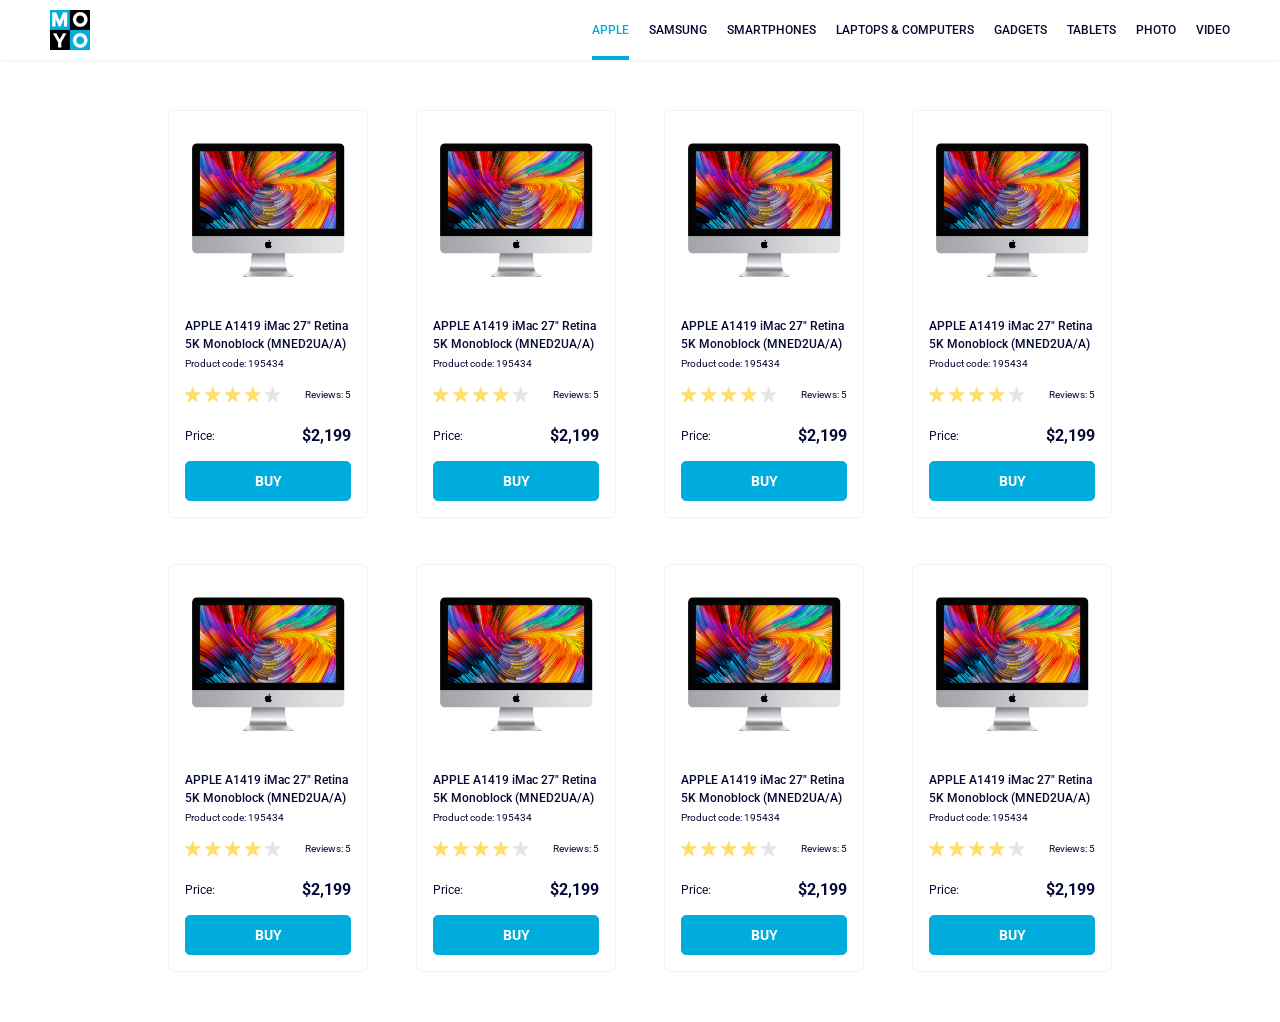
<file: index.html>
<!doctype html><html lang="en"><head><meta charset="utf-8"><meta name="viewport" content="width=device-width, initial-scale=1.0"><title>Catalog</title><link rel="preconnect" href="https://fonts.gstatic.com"><link href="https://fonts.googleapis.com/css2?family=Roboto:wght@400;500;700&display=swap" rel="stylesheet"><link rel="stylesheet" href="index.fc56a1d7.css"></head><body> <header class="header"> <div class="container"> <a href="#" class="logo"> <img src="logo.eddae0ff.png" alt="Moyo logo" class="logo__img"> </a> <nav> <ul class="nav"> <li class="nav__item"> <a href="#" class="is-active nav__link"> Apple </a> </li> <li class="nav__item"> <a href="#" class="nav__link"> Samsung </a> </li> <li class="nav__item"> <a href="#" class="nav__link"> Smartphones </a> </li> <li class="nav__item"> <a href="#" class="nav__link" data-qa="nav-hover"> Laptops & computers </a> </li> <li class="nav__item"> <a href="#" class="nav__link"> Gadgets </a> </li> <li class="nav__item"> <a href="#" class="nav__link"> Tablets </a> </li> <li class="nav__item"> <a href="#" class="nav__link"> Photo </a> </li> <li class="nav__item"> <a href="#" class="nav__link"> Video </a> </li> </ul> </nav> </div> </header> <main class="catalog"> <div class="card" data-qa="card"> <img src="imac.202c52ff.jpeg" alt="iMac" class="card__image"> <h2 class="card__title"> APPLE A1419 iMac 27" Retina 5K Monoblock (MNED2UA/A) </h2> <p class="card__code">Product code: 195434</p> <div class="card__rating"> <div class="stars stars--4"> <div class="stars__star"></div> <div class="stars__star"></div> <div class="stars__star"></div> <div class="stars__star"></div> <div class="stars__star"></div> </div> <span class="card__reviews">Reviews: 5</span> </div> <div class="card__price-block"> <span class="card__price-label">Price:</span> <span class="card__price">$2,199</span> </div> <a href="#" class="card__button" data-qa="card-hover"> BUY </a> </div> <div class="card"> <img src="imac.202c52ff.jpeg" alt="iMac" class="card__image"> <h2 class="card__title"> APPLE A1419 iMac 27" Retina 5K Monoblock (MNED2UA/A) </h2> <p class="card__code">Product code: 195434</p> <div class="card__rating"> <div class="stars stars--4"> <div class="stars__star"></div> <div class="stars__star"></div> <div class="stars__star"></div> <div class="stars__star"></div> <div class="stars__star"></div> </div> <span class="card__reviews">Reviews: 5</span> </div> <div class="card__price-block"> <span class="card__price-label">Price:</span> <span class="card__price">$2,199</span> </div> <a href="#" class="card__button"> BUY </a> </div> <div class="card"> <img src="imac.202c52ff.jpeg" alt="iMac" class="card__image"> <h2 class="card__title"> APPLE A1419 iMac 27" Retina 5K Monoblock (MNED2UA/A) </h2> <p class="card__code">Product code: 195434</p> <div class="card__rating"> <div class="stars stars--4"> <div class="stars__star"></div> <div class="stars__star"></div> <div class="stars__star"></div> <div class="stars__star"></div> <div class="stars__star"></div> </div> <span class="card__reviews">Reviews: 5</span> </div> <div class="card__price-block"> <span class="card__price-label">Price:</span> <span class="card__price">$2,199</span> </div> <a href="#" class="card__button"> BUY </a> </div> <div class="card"> <img src="imac.202c52ff.jpeg" alt="iMac" class="card__image"> <h2 class="card__title"> APPLE A1419 iMac 27" Retina 5K Monoblock (MNED2UA/A) </h2> <p class="card__code">Product code: 195434</p> <div class="card__rating"> <div class="stars stars--4"> <div class="stars__star"></div> <div class="stars__star"></div> <div class="stars__star"></div> <div class="stars__star"></div> <div class="stars__star"></div> </div> <span class="card__reviews">Reviews: 5</span> </div> <div class="card__price-block"> <span class="card__price-label">Price:</span> <span class="card__price">$2,199</span> </div> <a href="#" class="card__button"> BUY </a> </div> <div class="card"> <img src="imac.202c52ff.jpeg" alt="iMac" class="card__image"> <h2 class="card__title"> APPLE A1419 iMac 27" Retina 5K Monoblock (MNED2UA/A) </h2> <p class="card__code">Product code: 195434</p> <div class="card__rating"> <div class="stars stars--4"> <div class="stars__star"></div> <div class="stars__star"></div> <div class="stars__star"></div> <div class="stars__star"></div> <div class="stars__star"></div> </div> <span class="card__reviews">Reviews: 5</span> </div> <div class="card__price-block"> <span class="card__price-label">Price:</span> <span class="card__price">$2,199</span> </div> <a href="#" class="card__button"> BUY </a> </div> <div class="card"> <img src="imac.202c52ff.jpeg" alt="iMac" class="card__image"> <h2 class="card__title"> APPLE A1419 iMac 27" Retina 5K Monoblock (MNED2UA/A) </h2> <p class="card__code">Product code: 195434</p> <div class="card__rating"> <div class="stars stars--4"> <div class="stars__star"></div> <div class="stars__star"></div> <div class="stars__star"></div> <div class="stars__star"></div> <div class="stars__star"></div> </div> <span class="card__reviews">Reviews: 5</span> </div> <div class="card__price-block"> <span class="card__price-label">Price:</span> <span class="card__price">$2,199</span> </div> <a href="#" class="card__button"> BUY </a> </div> <div class="card"> <img src="imac.202c52ff.jpeg" alt="iMac" class="card__image"> <h2 class="card__title"> APPLE A1419 iMac 27" Retina 5K Monoblock (MNED2UA/A) </h2> <p class="card__code">Product code: 195434</p> <div class="card__rating"> <div class="stars stars--4"> <div class="stars__star"></div> <div class="stars__star"></div> <div class="stars__star"></div> <div class="stars__star"></div> <div class="stars__star"></div> </div> <span class="card__reviews">Reviews: 5</span> </div> <div class="card__price-block"> <span class="card__price-label">Price:</span> <span class="card__price">$2,199</span> </div> <a href="#" class="card__button"> BUY </a> </div> <div class="card"> <img src="imac.202c52ff.jpeg" alt="iMac" class="card__image"> <h2 class="card__title"> APPLE A1419 iMac 27" Retina 5K Monoblock (MNED2UA/A) </h2> <p class="card__code">Product code: 195434</p> <div class="card__rating"> <div class="stars stars--4"> <div class="stars__star"></div> <div class="stars__star"></div> <div class="stars__star"></div> <div class="stars__star"></div> <div class="stars__star"></div> </div> <span class="card__reviews">Reviews: 5</span> </div> <div class="card__price-block"> <span class="card__price-label">Price:</span> <span class="card__price">$2,199</span> </div> <a href="#" class="card__button"> BUY </a> </div> </main> </body></html>
</file>
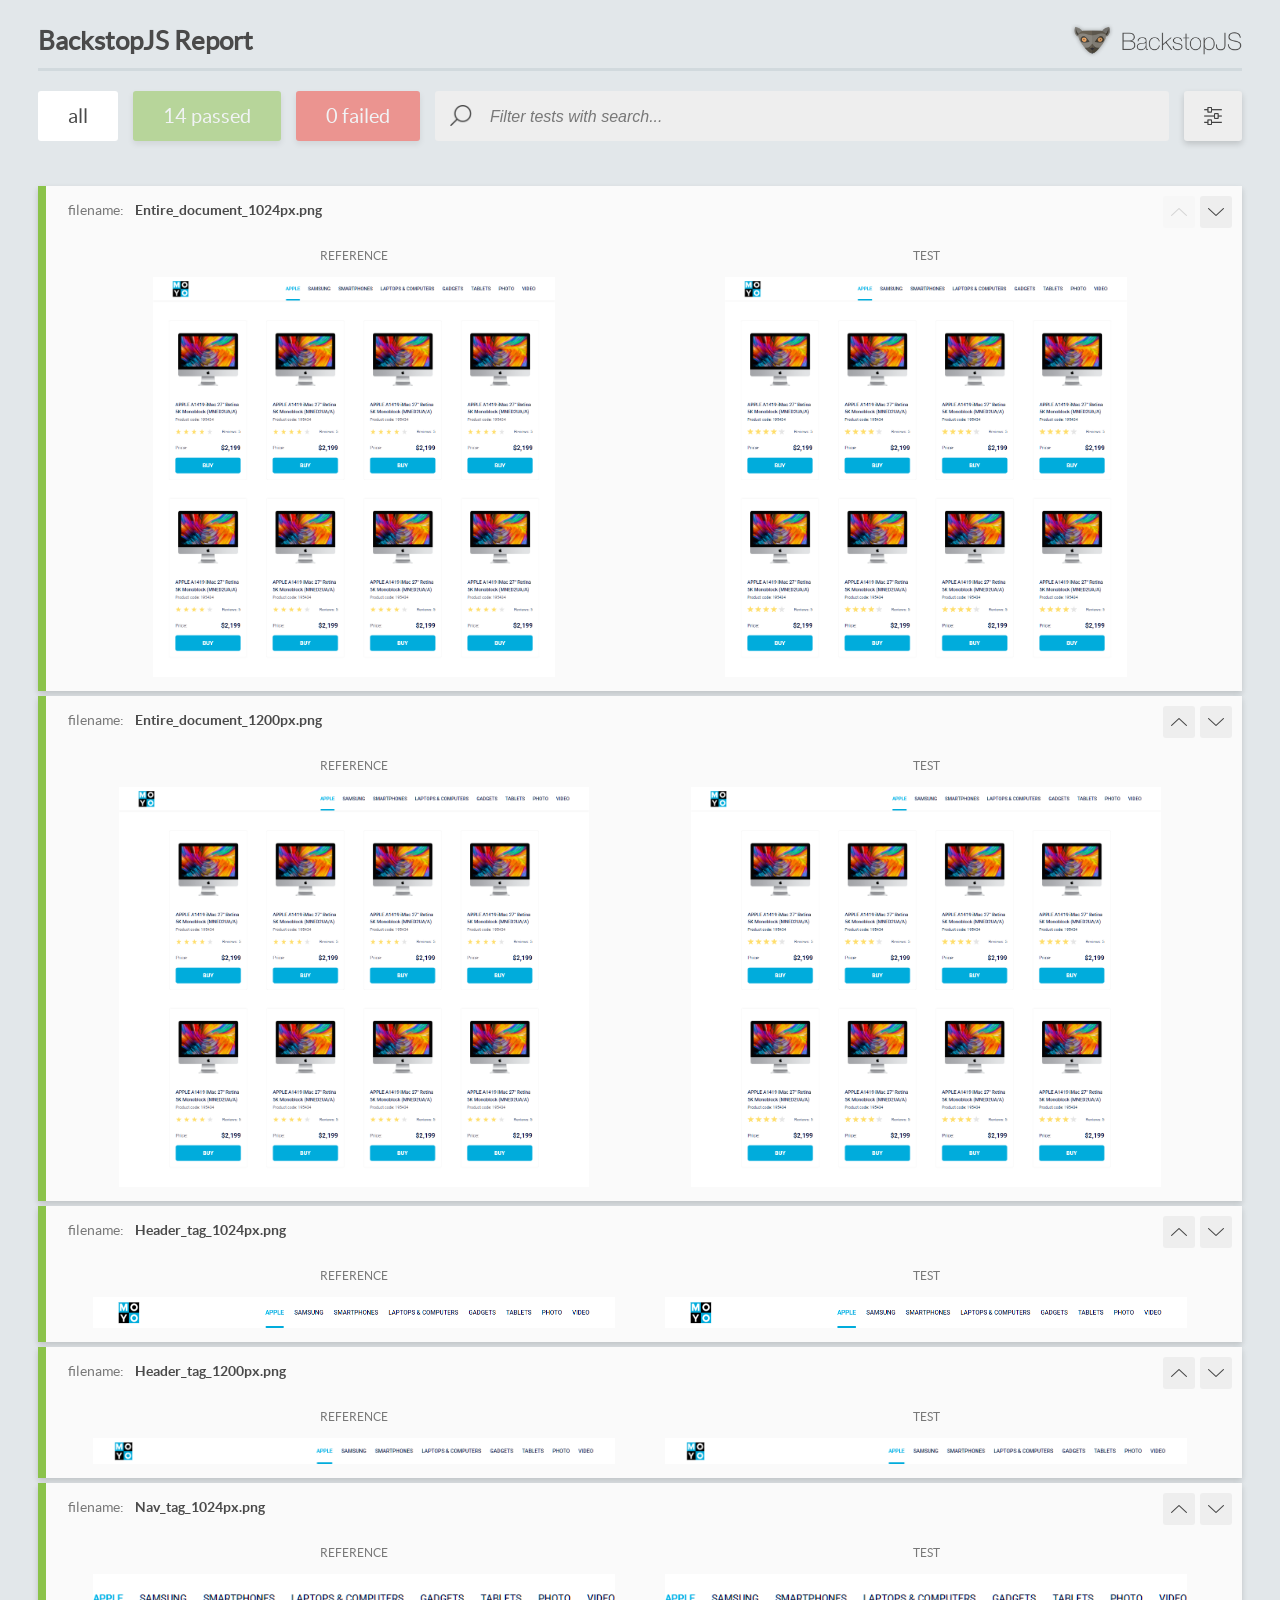
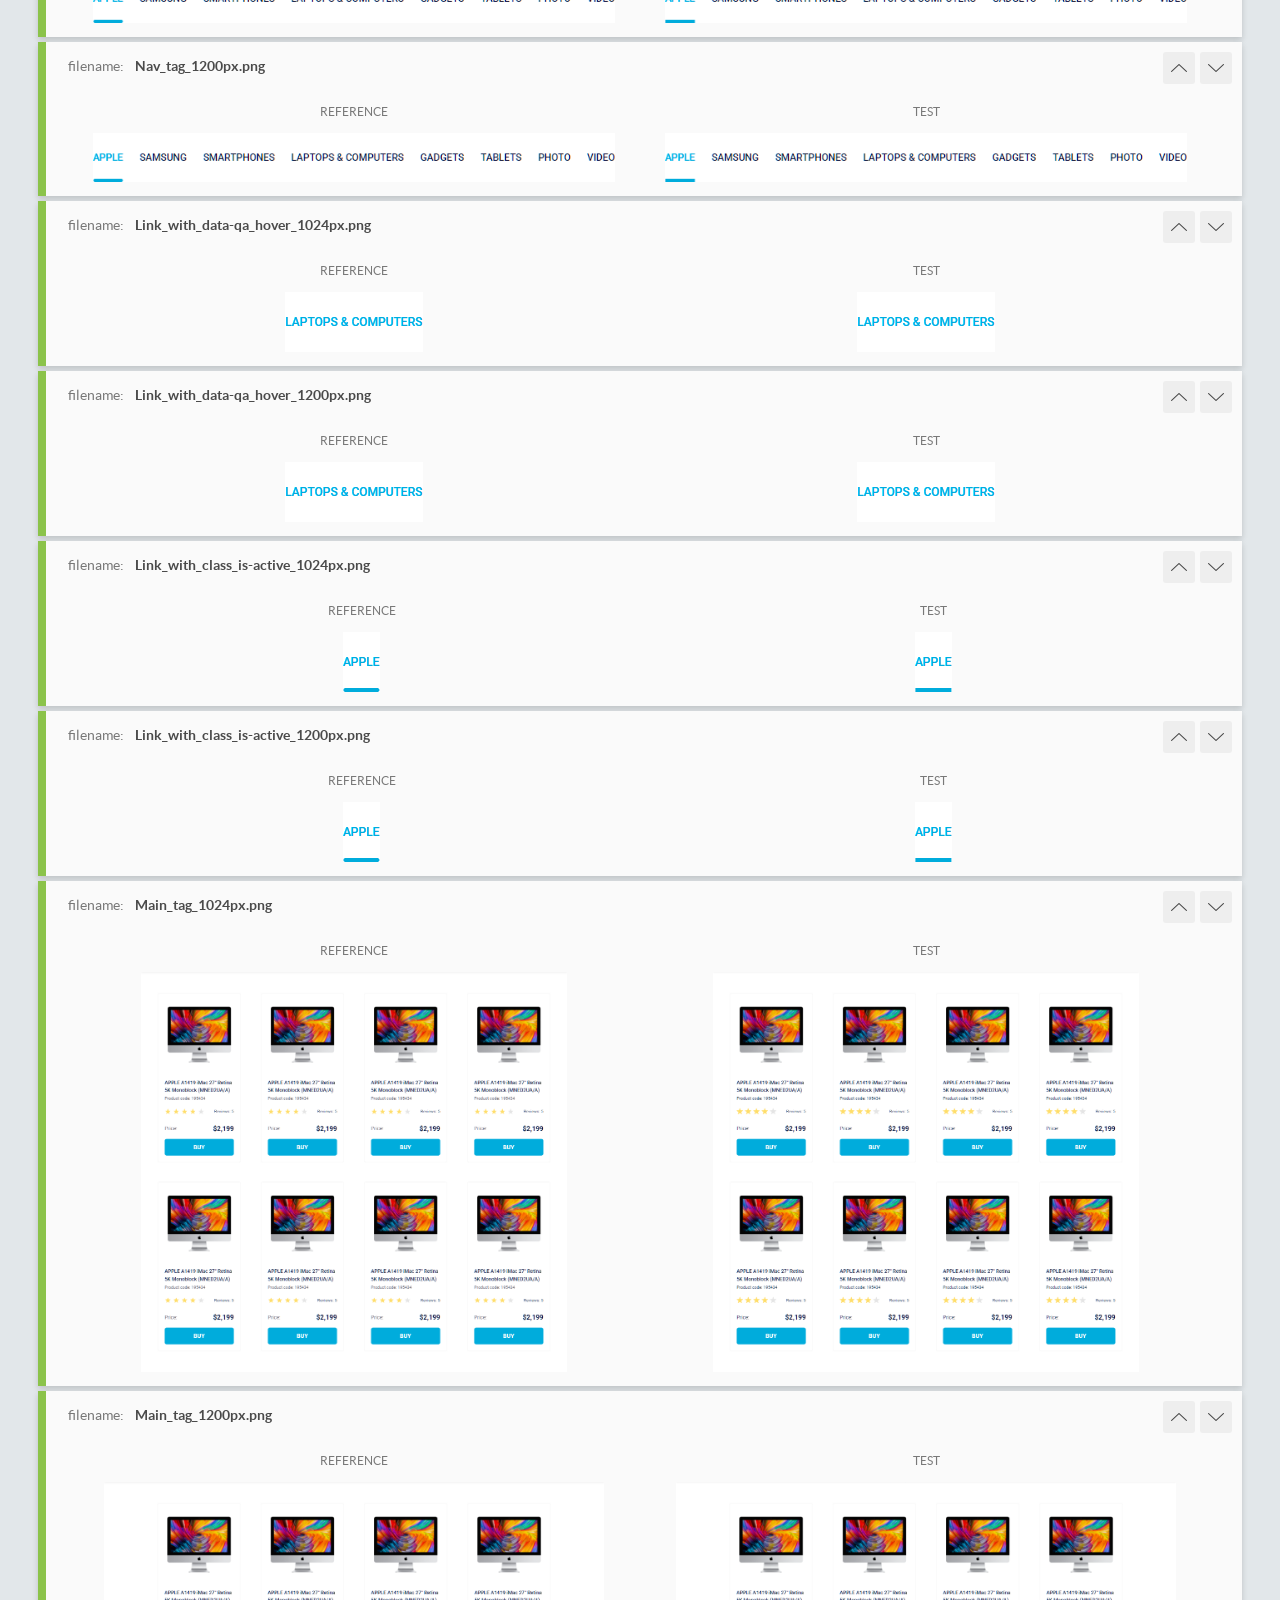
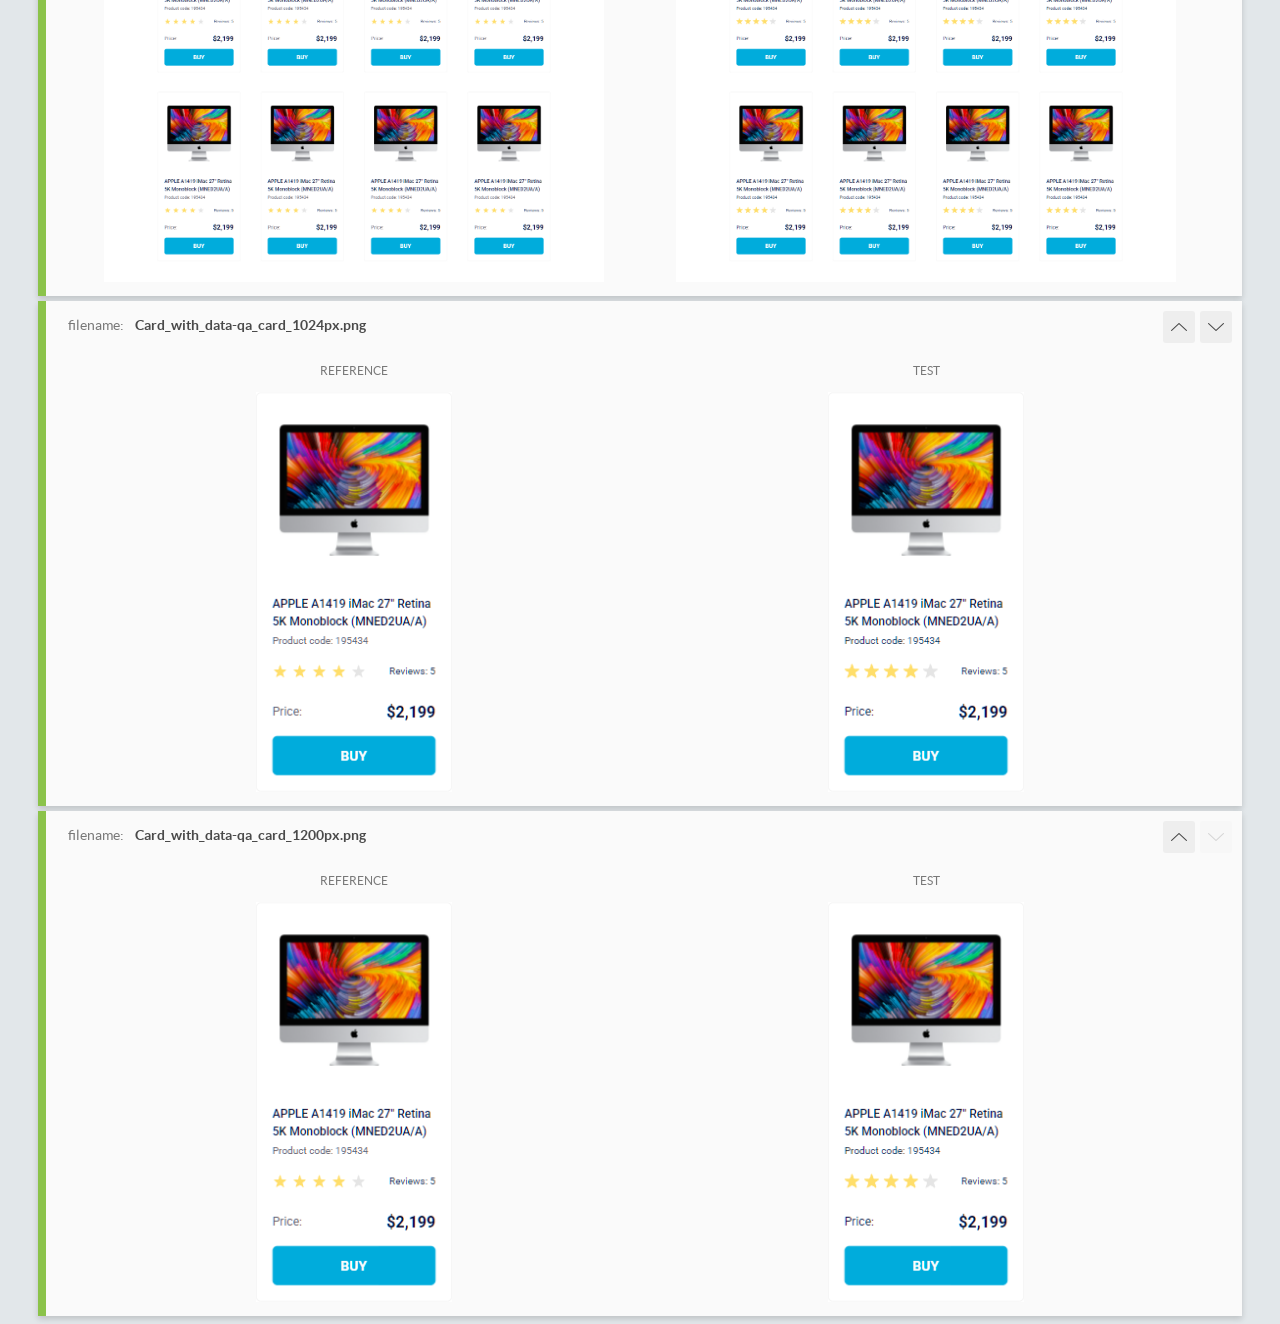
<file: report/html_report/index.html>
<!DOCTYPE html>
<html>
  <head>
    <meta charset="utf-8">
    <!-- Disable Cache -->
    <meta http-equiv="Cache-Control" content="no-cache, no-store, must-revalidate">
    <meta http-equiv="Pragma" content="no-cache">
    <meta http-equiv="Expires" content="0">

    <title>BackstopJS Report</title>

    <style>
      @font-face {
          font-family: 'latoregular';
          src: url('./assets/fonts/lato-regular-webfont.woff2') format('woff2'),
              url('./assets/fonts/lato-regular-webfont.woff') format('woff');
          font-weight: 400;
          font-style: normal;
      }
      @font-face {
          font-family: 'latobold';
          src: url('./assets/fonts/lato-bold-webfont.woff2') format('woff2'),
              url('./assets/fonts/lato-bold-webfont.woff') format('woff');
          font-weight: 700;
          font-style: normal;
      }

      .ReactModal__Body--open {
          overflow: hidden;
      }
      .ReactModal__Body--open .header {
        display: none;
      }

    </style>
  </head>
  <body style="background-color: #E2E7EA">
    <div id="root">

    </div>
    <script>
      function report (report) { // eslint-disable-line no-unused-vars
        window.tests = report;
      }
    </script>
    <script src="config.js"></script>
    <script src="index_bundle.js"></script>
  </body>
</html>
</file>
<file: index.fc56a1d7.css>
@import "https://fonts.googleapis.com/css2?family=Roboto:wght@400;500;700&display=swap";.header{width:100%;box-shadow:0 1px 3px #0000000d}.container{box-sizing:border-box;justify-content:space-between;align-items:center;padding:0 50px;display:flex}.logo{align-items:center;display:flex}.logo__img{width:40px;height:40px;display:block}.nav{margin:0;padding:0;list-style:none;display:flex}.nav__item:not(:last-child){margin-right:20px}.nav__link{text-transform:uppercase;color:#060b35;white-space:nowrap;height:60px;font-size:12px;font-weight:500;line-height:60px;text-decoration:none;transition:color .3s;display:block;position:relative}.nav__link:hover,.nav__link.is-active{color:#00acdc}.nav__link.is-active:after{content:"";background-color:#00acdc;height:4px;position:absolute;bottom:0;left:0;right:0}.card{box-sizing:border-box;border:1px solid #f3f3f3;border-radius:5px;width:200px;padding:16px;transition:transform .3s}.card:hover{transform:scale(1.02)}.card__image{object-fit:contain;width:160px;height:134px;margin:16px auto 40px;display:block}.card__title{color:#060b35;height:36px;margin-top:0;margin-bottom:4px;font-size:12px;font-weight:500;line-height:18px;transition:color .3s}.card:hover .card__title{color:#34568b}.card__code{color:#060b35;margin-top:0;margin-bottom:16px;font-size:10px;font-weight:400;line-height:14px}.card__rating{justify-content:space-between;align-items:center;margin-bottom:24px;display:flex}.card__reviews{color:#060b35;margin:0;font-size:10px;font-weight:400;line-height:14px}.card__price-block{justify-content:space-between;align-items:center;margin-bottom:16px;display:flex}.card__price-label{color:#060b35;margin:0;font-size:12px;font-weight:400;line-height:18px}.card__price{color:#060b35;font-size:16px;font-weight:700;line-height:18px}.card__button{box-sizing:border-box;text-align:center;color:#fff;background-color:#00acdc;border:1px solid #00acdc;border-radius:5px;height:40px;padding:11px 0;font-size:14px;font-weight:700;line-height:16px;text-decoration:none;transition:color .3s,background-color .3s;display:block}.card__button:hover{color:#00acdc;background-color:#fff}.catalog{grid-template-columns:200px;justify-content:center;gap:46px 48px;padding:50px 40px;display:grid}@media (width>=488px){.catalog{grid-template-columns:repeat(2,200px)}}@media (width>=768px){.catalog{grid-template-columns:repeat(3,200px)}}@media (width>=1024px){.catalog{grid-template-columns:repeat(4,200px)}}.stars{display:flex}.stars__star{background-image:url(star.822d561e.svg);background-repeat:no-repeat;background-size:contain;width:16px;height:16px}.stars__star:not(:last-child){margin-right:4px}.stars--1 .stars__star:nth-child(-n+1),.stars--2 .stars__star:nth-child(-n+2),.stars--3 .stars__star:nth-child(-n+3),.stars--4 .stars__star:nth-child(-n+4),.stars--5 .stars__star:nth-child(-n+5){background-image:url(star-active.edda4c43.svg)}*{box-sizing:border-box}body{margin:0;font-family:Roboto,sans-serif}
/*# sourceMappingURL=index.fc56a1d7.css.map */
</file>
